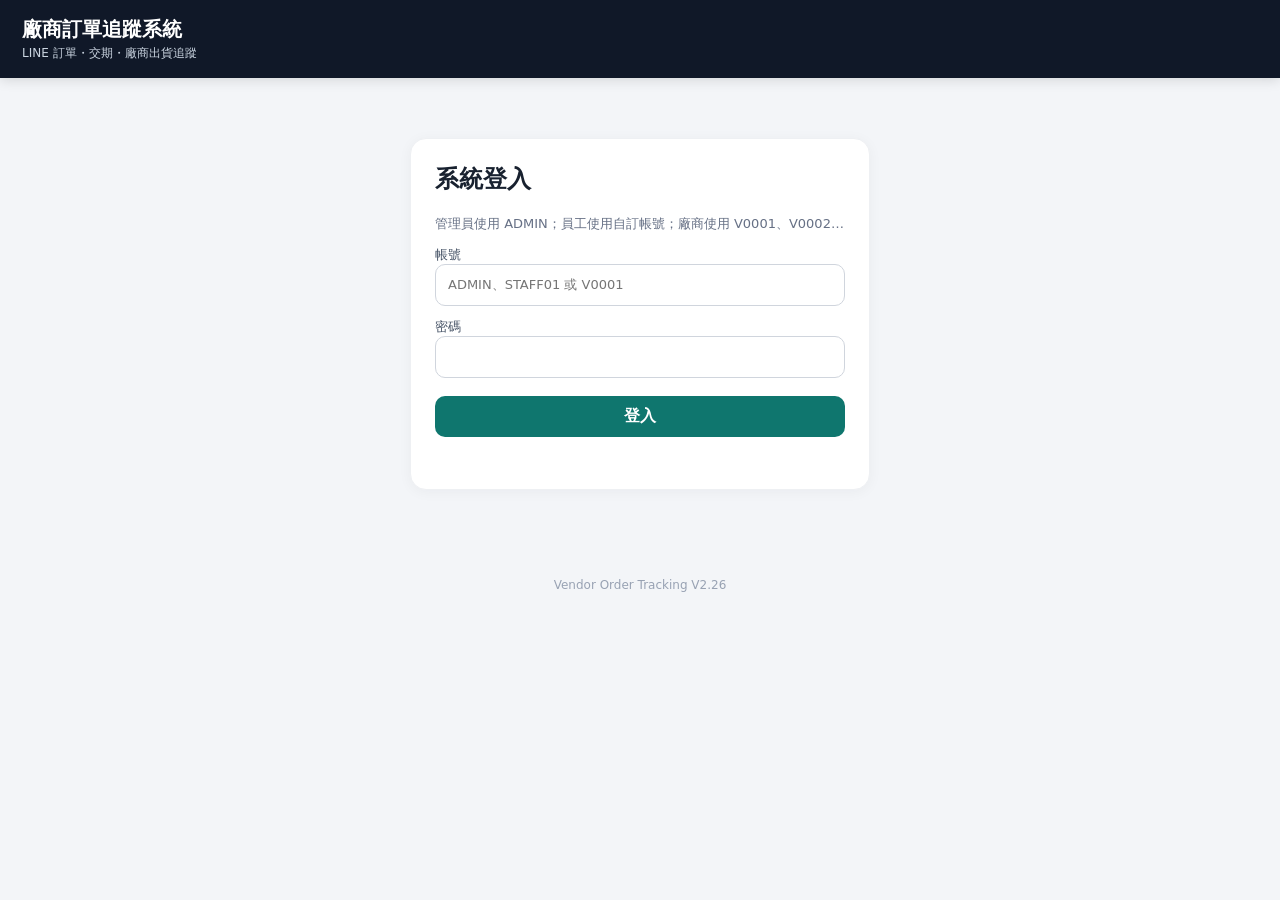
<file: app-v227.html>
<!doctype html>
<html lang="zh-Hant">
<head>
  <meta charset="utf-8">
  <meta name="viewport" content="width=device-width,initial-scale=1,viewport-fit=cover">
  <meta name="color-scheme" content="light">
  <title>廠商訂單追蹤系統 V2.27</title>
  <link rel="stylesheet" href="./styles.css?build=227">
  <link rel="stylesheet" href="./vendor-spacing.css?build=227">
</head>
<body>
<header class="topbar">
  <div>
    <div class="brand">廠商訂單追蹤系統</div>
    <div class="subtitle">LINE 訂單・交期・廠商出貨追蹤</div>
  </div>
  <div class="top-actions">
    <span id="identity" class="identity"></span>
    <button id="logoutBtn" class="btn ghost hidden">登出</button>
  </div>
</header>

<main class="container">
  <section id="loginView" class="login-card card">
    <h1>系統登入</h1>
    <p class="muted">管理員使用 ADMIN；員工使用自訂帳號；廠商使用 V0001、V0002…</p>
    <label>帳號<input id="loginName" autocomplete="username" placeholder="ADMIN、STAFF01 或 V0001"></label>
    <label>密碼<input id="loginPassword" type="password" autocomplete="current-password"></label>
    <button id="loginBtn" class="btn primary wide">登入</button>
    <div id="loginMsg" class="message"></div>

    <details class="setup-box hidden">
      <summary>首次建立管理員</summary>
      <p class="muted">只使用一次。建立成功後初始化功能會自動關閉。</p>
      <label>首次設定碼<input id="setupCode" autocomplete="off"></label>
      <label>管理員密碼<input id="setupPassword" type="password" autocomplete="new-password" placeholder="至少 8 碼"></label>
      <button id="setupBtn" class="btn secondary wide">建立 ADMIN</button>
      <div id="setupMsg" class="message"></div>
    </details>
  </section>

  <section id="adminView" class="hidden">
    <nav class="tabs">
      <button class="tab active" data-tab="tracking">訂單追蹤</button>
      <button class="tab" data-tab="report">廠商報表</button>
      <button class="tab" data-tab="vendors">廠商設定</button>
      <button class="tab" data-tab="history">匯入歷史</button>
      <button class="tab" data-tab="review">LINE 異常</button>
    </nav>

    <div id="tab-tracking" class="tab-panel">
      <div class="metrics">
        <div class="metric card"><span>未完成</span><strong id="metricOpen">0</strong></div>
        <div class="metric card warn"><span>3 天內到期</span><strong id="metricSoon">0</strong></div>
        <div class="metric card danger"><span>已逾期</span><strong id="metricLate">0</strong></div>
        <div class="metric card good"><span>已出貨／完成</span><strong id="metricDone">0</strong></div>
      </div>
      <div class="card section-card">
        <div class="section-head"><div><h2>訂單追蹤</h2><p class="muted">已逾期與 3 天內到期固定置頂；其他訂單依訂單編號排序，可切換小到大或大到小。</p></div><button id="reloadBtn" class="btn ghost">重新整理</button></div>
        <div class="filters">
          <input id="searchInput" placeholder="搜尋訂單、商品、廠商、訂貨人、收貨人">
          <select id="vendorFilter"><option value="">全部廠商</option></select>
          <select id="alertFilter">
            <option value="">全部警示</option>
            <option value="overdue">已逾期</option>
            <option value="due_soon">3 天內到期</option>
            <option value="normal">正常</option>
            <option value="completed">完成</option>
          </select>
        </div>
        <div class="table-wrap"><table><thead><tr><th>警示</th><th>訂單／訂貨人</th><th>商品編號／商品名稱／最晚交期</th><th>廠商編號／廠商名稱</th><th>收貨人</th><th>原交期</th><th>廠商回覆</th><th>狀態</th><th></th></tr></thead><tbody id="orderRows"></tbody></table></div>
      </div>
    </div>

    <div id="tab-report" class="tab-panel hidden">
      <div class="card section-card">
        <div class="section-head"><div><h2>廠商即時概況</h2><p class="muted">可點廠商、未出貨、逾期、3天內到期、已出貨或出貨箱數查看逐商品明細與超過天數。</p></div></div>
        <div class="table-wrap"><table><thead><tr><th>廠商</th><th>全部</th><th>未出貨</th><th>逾期</th><th>3天內到期</th><th>已出貨</th><th>準時率</th><th>平均延遲</th></tr></thead><tbody id="vendorReportRows"></tbody></table></div>
      </div>
      <div class="card section-card">
        <h2>每月出貨統計</h2>
        <div class="table-wrap"><table><thead><tr><th>月份</th><th>廠商</th><th>訂單</th><th>已出貨</th><th>待出貨</th><th>準時</th><th>延遲</th><th>準時率</th></tr></thead><tbody id="monthlyReportRows"></tbody></table></div>
      </div>
    </div>

    <div id="tab-vendors" class="tab-panel hidden">
      <div class="card section-card">
        <div class="section-head"><div><h2>廠商設定與帳號</h2><p class="muted">新出貨方會由 LINE 自動建立廠商；這裡設定預設交期並發放帳號。</p></div></div>
        <div id="credentialBox"></div>
        <div id="vendorCards" class="vendor-grid"></div>
      </div>
    </div>

    <div id="tab-history" class="tab-panel hidden">
      <div class="card section-card">
        <div class="section-head"><div><h2>LINE 匯入歷史</h2><p class="muted">每次 LINE 收到的訂單訊息都保留紀錄；訊息收回時，未出貨訂單會自動移至回收桶。</p></div><button id="reloadHistoryBtn" class="btn ghost">重新整理</button></div>
        <div class="filters">
          <input id="historySearch" placeholder="搜尋訂單、廠商、原始 LINE 內容">
          <select id="historyStatus">
            <option value="">全部狀態</option>
            <option value="parsed">成功匯入</option>
            <option value="needs_review">需人工確認</option>
            <option value="ignored">已忽略</option>
            <option value="error">錯誤</option>
          </select>
        </div>
        <div id="historySummary" class="muted" style="margin:10px 0"></div>
        <div class="table-wrap"><table><thead><tr><th>匯入時間</th><th>結果</th><th>訂單</th><th>廠商</th><th>原始 LINE 訊息</th></tr></thead><tbody id="historyRows"><tr><td colspan="5" class="muted">點選「匯入歷史」後載入。</td></tr></tbody></table></div>
      </div>
    </div>

    <div id="tab-review" class="tab-panel hidden">
      <div class="card section-card">
        <div class="section-head"><div><h2>LINE 解析異常</h2><p class="muted">未辨識商品或其他真正需要人工確認的原始訊息。</p></div><button id="reloadReviewBtn" class="btn ghost">重新整理</button></div>
        <div id="reviewList"></div>
      </div>
    </div>
  </section>

  <section id="vendorView" class="hidden">
    <div class="card section-card">
      <div class="section-head"><div><h2 id="vendorTitle">我的訂單</h2><p class="muted">可跨不同訂單勾選本次要一起出貨的商品；全部勾選完成後，只需輸入一次預計出貨日、實際出貨日與本批總箱數。物流資訊與備註可選填。</p></div><button id="vendorReloadBtn" class="btn ghost">重新整理</button></div>
      <div id="passwordNotice" class="notice warning hidden">這是初始密碼登入，請先設定自己的新密碼。 <button id="showPasswordBtn" class="btn small secondary">修改密碼</button></div>
      <div id="passwordPanel" class="card inner-card hidden">
        <label>新密碼<input id="newPassword" type="password" placeholder="至少 8 碼"></label>
        <label>再次輸入<input id="newPassword2" type="password"></label>
        <button id="changePasswordBtn" class="btn primary">儲存新密碼</button>
        <div id="passwordMsg" class="message"></div>
      </div>
      <div id="vendorOrders"></div>
    </div>
  </section>
</main>

<footer>Vendor Order Tracking V2.27</footer>
<script src="./config.js?build=227"></script>
<script src="./app.js?build=227"></script>
<script src="./ui-patch.js?build=227"></script>
<script src="./accounts.js?build=227"></script>
<script src="./bulk-vendors.js?build=227"></script>
<script src="./bulk-delete.js?build=227"></script>
<script src="./recycle-bin.js?build=227"></script>
<script src="./shipping-reports.js?build=227"></script>
<script src="./column-clarity.js?build=227"></script>
<script src="./item-shipping-v2.js?build=227"></script>
<script src="./cross-order-shipping.js?build=227"></script>
<script src="./order-sort.js?build=227"></script>
<script src="./vendor-column-fix.js?build=227"></script>
<script src="./responsive.js?build=227"></script>
<script src="./reload-full.js?build=227"></script>
<script src="./vendor-display-options.js?build=227"></script>
<script src="./vendor-ui-compat.js?build=227"></script>
<script src="./vendor-sort-admin-status.js?build=227"></script>
<script src="./employee-order-tools.js?build=227"></script>
<script src="./order-edit-click-fix.js?build=227"></script>
<script src="./employee-full-access.js?build=227"></script>
<script src="./login-fix-v227.js?build=227"></script>
<script src="./version-authority-227.js?build=227"></script>
<script src="./stable-order-editor-v227.js?build=227"></script>
</body>
</html>
</file>
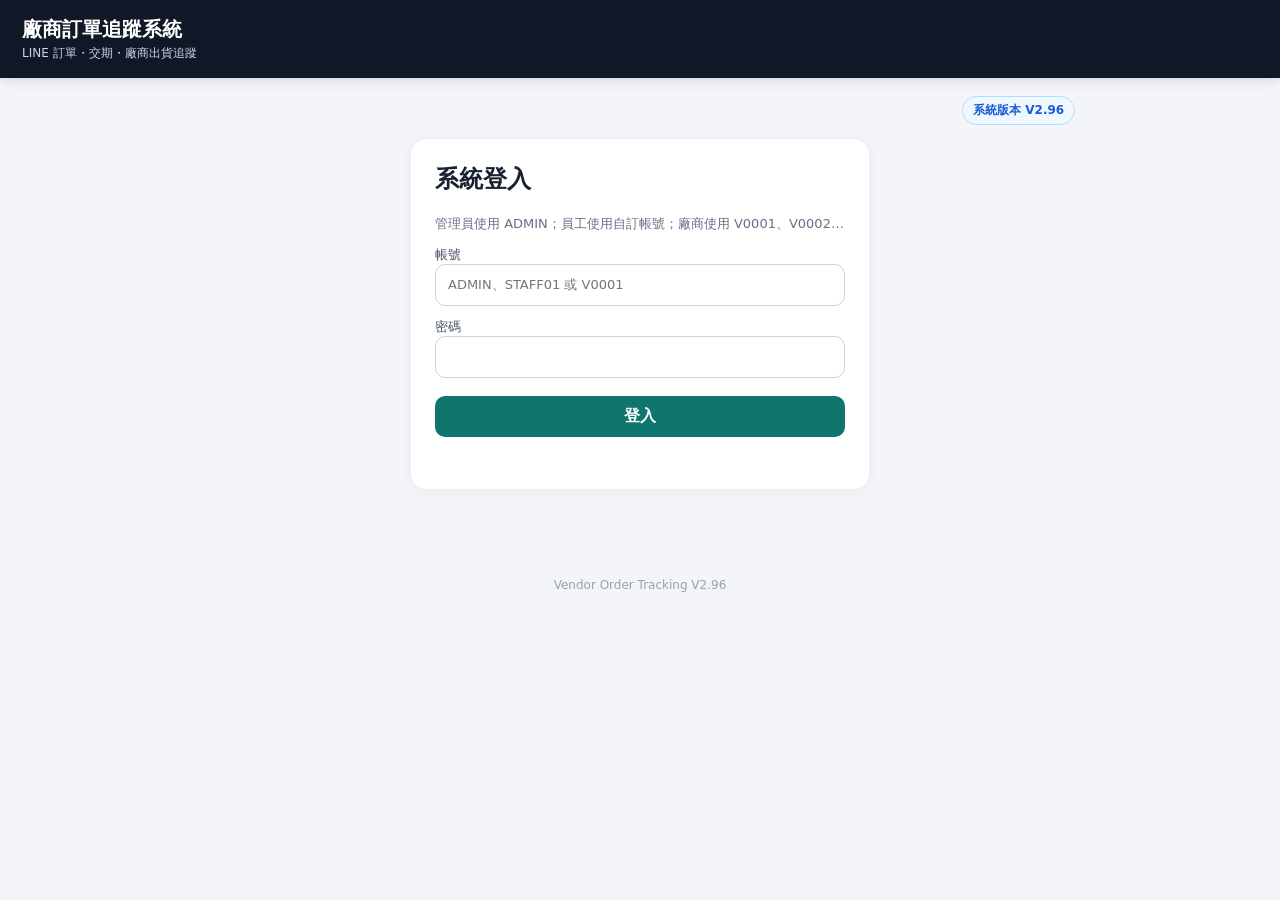
<file: app-v228.html>
<!doctype html>
<html lang="zh-Hant">
<head>
  <meta charset="utf-8">
  <meta name="viewport" content="width=device-width,initial-scale=1,viewport-fit=cover">
  <meta name="color-scheme" content="light">
  <title>廠商訂單追蹤系統 V2.28</title>
  <link rel="stylesheet" href="./styles.css?build=228">
  <link rel="stylesheet" href="./vendor-spacing.css?build=228">
</head>
<body>
<header class="topbar">
  <div>
    <div class="brand">廠商訂單追蹤系統</div>
    <div class="subtitle">LINE 訂單・交期・廠商出貨追蹤</div>
  </div>
  <div class="top-actions">
    <span id="identity" class="identity"></span>
    <button id="logoutBtn" class="btn ghost hidden">登出</button>
  </div>
</header>

<main class="container">
  <section id="loginView" class="login-card card">
    <h1>系統登入</h1>
    <p class="muted">管理員使用 ADMIN；員工使用自訂帳號；廠商使用 V0001、V0002…</p>
    <label>帳號<input id="loginName" autocomplete="username" placeholder="ADMIN、STAFF01 或 V0001"></label>
    <label>密碼<input id="loginPassword" type="password" autocomplete="current-password"></label>
    <button id="loginBtn" class="btn primary wide">登入</button>
    <div id="loginMsg" class="message"></div>

    <details class="setup-box hidden">
      <summary>首次建立管理員</summary>
      <p class="muted">只使用一次。建立成功後初始化功能會自動關閉。</p>
      <label>首次設定碼<input id="setupCode" autocomplete="off"></label>
      <label>管理員密碼<input id="setupPassword" type="password" autocomplete="new-password" placeholder="至少 8 碼"></label>
      <button id="setupBtn" class="btn secondary wide">建立 ADMIN</button>
      <div id="setupMsg" class="message"></div>
    </details>
  </section>

  <section id="adminView" class="hidden">
    <nav class="tabs">
      <button class="tab active" data-tab="tracking">訂單追蹤</button>
      <button class="tab" data-tab="report">廠商報表</button>
      <button class="tab" data-tab="vendors">廠商設定</button>
      <button class="tab" data-tab="history">匯入歷史</button>
      <button class="tab" data-tab="review">LINE 異常</button>
    </nav>

    <div id="tab-tracking" class="tab-panel">
      <div class="metrics">
        <div class="metric card"><span>未完成</span><strong id="metricOpen">0</strong></div>
        <div class="metric card warn"><span>3 天內到期</span><strong id="metricSoon">0</strong></div>
        <div class="metric card danger"><span>已逾期</span><strong id="metricLate">0</strong></div>
        <div class="metric card good"><span>已出貨／完成</span><strong id="metricDone">0</strong></div>
      </div>
      <div class="card section-card">
        <div class="section-head">
          <div>
            <h2>訂單追蹤</h2>
            <p class="muted">已逾期與 3 天內到期固定置頂；其他訂單可依訂單編號排序。</p>
          </div>
          <button id="reloadBtn" class="btn ghost">重新整理</button>
        </div>
        <div class="filters">
          <input id="searchInput" placeholder="搜尋訂單、商品、廠商、訂貨人、收貨人">
          <select id="vendorFilter"><option value="">全部廠商</option></select>
          <select id="alertFilter">
            <option value="">全部警示</option>
            <option value="overdue">已逾期</option>
            <option value="due_soon">3 天內到期</option>
            <option value="normal">正常</option>
            <option value="completed">完成</option>
          </select>
        </div>
        <div class="table-wrap">
          <table>
            <thead>
              <tr>
                <th>警示</th>
                <th>訂單／訂貨人</th>
                <th>商品編號／商品名稱／最晚交期</th>
                <th>廠商編號／廠商名稱</th>
                <th>收貨人</th>
                <th>原交期</th>
                <th>廠商回覆</th>
                <th>狀態</th>
                <th></th>
              </tr>
            </thead>
            <tbody id="orderRows"></tbody>
          </table>
        </div>
      </div>
    </div>

    <div id="tab-report" class="tab-panel hidden">
      <div class="card section-card">
        <div class="section-head"><div><h2>廠商即時概況</h2><p class="muted">可點廠商或統計數字查看逐商品明細。</p></div></div>
        <div class="table-wrap"><table><thead><tr><th>廠商</th><th>全部</th><th>未出貨</th><th>逾期</th><th>3天內到期</th><th>已出貨</th><th>準時率</th><th>平均延遲</th></tr></thead><tbody id="vendorReportRows"></tbody></table></div>
      </div>
      <div class="card section-card">
        <h2>每月出貨統計</h2>
        <div class="table-wrap"><table><thead><tr><th>月份</th><th>廠商</th><th>訂單</th><th>已出貨</th><th>待出貨</th><th>準時</th><th>延遲</th><th>準時率</th></tr></thead><tbody id="monthlyReportRows"></tbody></table></div>
      </div>
    </div>

    <div id="tab-vendors" class="tab-panel hidden">
      <div class="card section-card">
        <div class="section-head"><div><h2>廠商設定與帳號</h2><p class="muted">新出貨方由 LINE 自動建立廠商；這裡可設定預設交期並建立或重設帳號。</p></div></div>
        <div id="credentialBox"></div>
        <div id="vendorCards" class="vendor-grid"></div>
      </div>
    </div>

    <div id="tab-history" class="tab-panel hidden">
      <div class="card section-card">
        <div class="section-head"><div><h2>LINE 匯入歷史</h2><p class="muted">保留每次 LINE 訂單訊息與處理結果。</p></div><button id="reloadHistoryBtn" class="btn ghost">重新整理</button></div>
        <div class="filters">
          <input id="historySearch" placeholder="搜尋訂單、廠商、原始 LINE 內容">
          <select id="historyStatus">
            <option value="">全部狀態</option>
            <option value="parsed">成功匯入</option>
            <option value="needs_review">需人工確認</option>
            <option value="ignored">已忽略</option>
            <option value="error">錯誤</option>
          </select>
        </div>
        <div id="historySummary" class="muted" style="margin:10px 0"></div>
        <div class="table-wrap"><table><thead><tr><th>匯入時間</th><th>結果</th><th>訂單</th><th>廠商</th><th>原始 LINE 訊息</th></tr></thead><tbody id="historyRows"><tr><td colspan="5" class="muted">點選「匯入歷史」後載入。</td></tr></tbody></table></div>
      </div>
    </div>

    <div id="tab-review" class="tab-panel hidden">
      <div class="card section-card">
        <div class="section-head"><div><h2>LINE 解析異常</h2><p class="muted">未辨識商品或其他需要人工確認的原始訊息。</p></div><button id="reloadReviewBtn" class="btn ghost">重新整理</button></div>
        <div id="reviewList"></div>
      </div>
    </div>
  </section>

  <section id="vendorView" class="hidden">
    <div class="card section-card">
      <div class="section-head"><div><h2 id="vendorTitle">我的訂單</h2><p class="muted">可跨訂單勾選本次要一起出貨的商品。</p></div><button id="vendorReloadBtn" class="btn ghost">重新整理</button></div>
      <div id="passwordNotice" class="notice warning hidden">這是初始密碼登入，請先設定自己的新密碼。 <button id="showPasswordBtn" class="btn small secondary">修改密碼</button></div>
      <div id="passwordPanel" class="card inner-card hidden">
        <label>新密碼<input id="newPassword" type="password" placeholder="至少 8 碼"></label>
        <label>再次輸入<input id="newPassword2" type="password"></label>
        <button id="changePasswordBtn" class="btn primary">儲存新密碼</button>
        <div id="passwordMsg" class="message"></div>
      </div>
      <div id="vendorOrders"></div>
    </div>
  </section>
</main>

<footer>Vendor Order Tracking V2.28</footer>

<script src="./config.js?build=228"></script>
<script src="./app.js?build=228"></script>
<script src="./shipping-reports.js?build=228"></script>
<script src="./item-shipping-v2.js?build=228"></script>
<script src="./cross-order-shipping.js?build=228"></script>
<script src="./vendor-click-reliability-v228.js?build=228-click1"></script>
<script src="./responsive.js?build=228"></script>
<script src="./admin-tools-v228.js?build=228"></script>
</body>
</html>
</file>
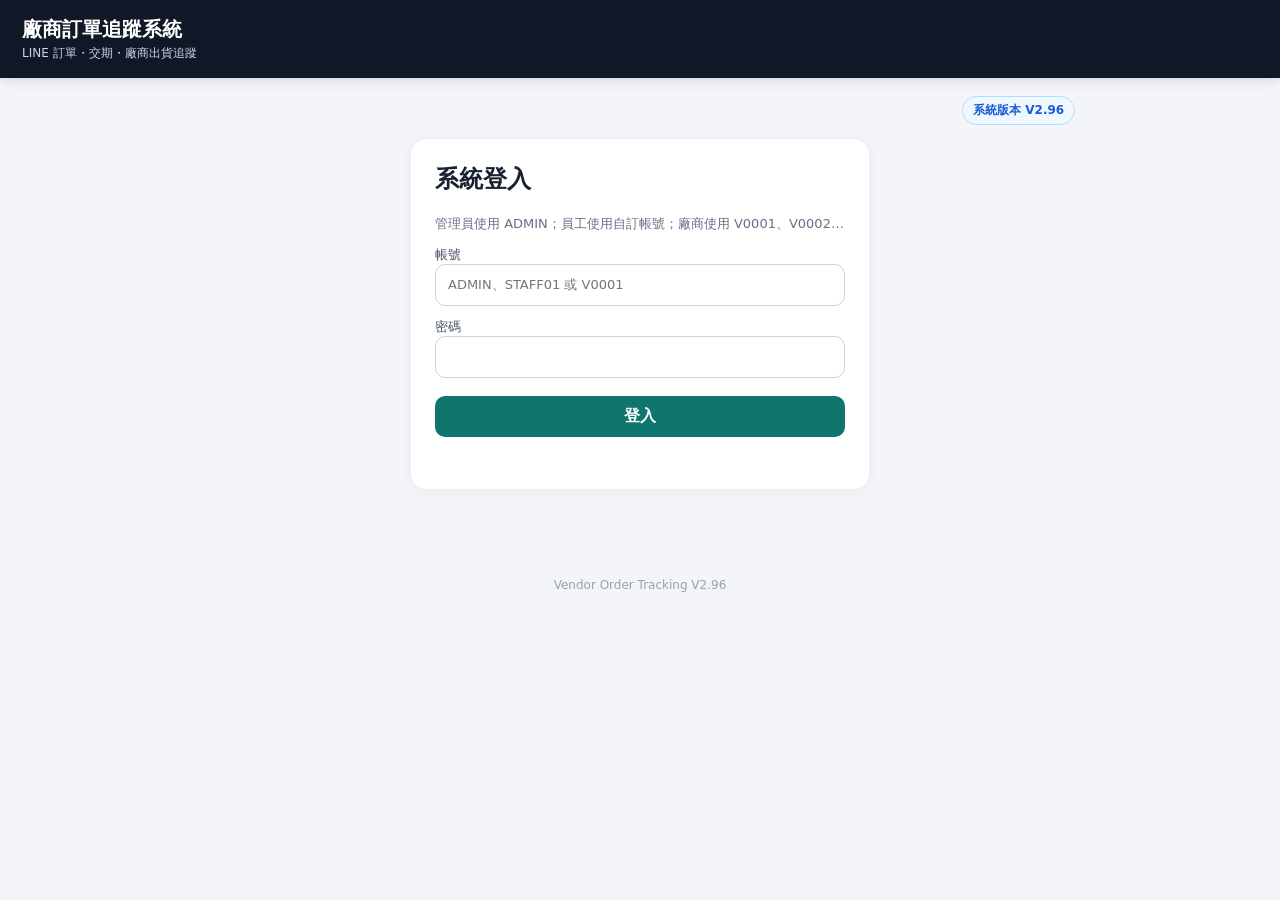
<file: app-v229.html>
<!doctype html>
<html lang="zh-Hant">
<head>
  <meta charset="utf-8">
  <meta name="viewport" content="width=device-width,initial-scale=1,viewport-fit=cover">
  <meta name="color-scheme" content="light">
  <title>廠商訂單追蹤系統 V2.29</title>
  <link rel="stylesheet" href="./styles.css?build=229">
  <link rel="stylesheet" href="./vendor-spacing.css?build=229">
</head>
<body>
<header class="topbar">
  <div>
    <div class="brand">廠商訂單追蹤系統</div>
    <div class="subtitle">LINE 訂單・交期・廠商出貨追蹤</div>
  </div>
  <div class="top-actions">
    <span id="identity" class="identity"></span>
    <button id="logoutBtn" class="btn ghost hidden">登出</button>
  </div>
</header>

<main class="container">
  <section id="loginView" class="login-card card">
    <h1>系統登入</h1>
    <p class="muted">管理員使用 ADMIN；員工使用自訂帳號；廠商使用 V0001、V0002…</p>
    <label>帳號<input id="loginName" autocomplete="username" placeholder="ADMIN、STAFF01 或 V0001"></label>
    <label>密碼<input id="loginPassword" type="password" autocomplete="current-password"></label>
    <button id="loginBtn" class="btn primary wide">登入</button>
    <div id="loginMsg" class="message"></div>

    <details class="setup-box hidden">
      <summary>首次建立管理員</summary>
      <p class="muted">只使用一次。建立成功後初始化功能會自動關閉。</p>
      <label>首次設定碼<input id="setupCode" autocomplete="off"></label>
      <label>管理員密碼<input id="setupPassword" type="password" autocomplete="new-password" placeholder="至少 8 碼"></label>
      <button id="setupBtn" class="btn secondary wide">建立 ADMIN</button>
      <div id="setupMsg" class="message"></div>
    </details>
  </section>

  <section id="adminView" class="hidden">
    <nav class="tabs">
      <button class="tab active" data-tab="tracking">訂單追蹤</button>
      <button class="tab" data-tab="report">廠商報表</button>
      <button class="tab" data-tab="vendors">廠商設定</button>
      <button class="tab" data-tab="history">匯入歷史</button>
      <button class="tab" data-tab="review">LINE 異常</button>
    </nav>

    <div id="tab-tracking" class="tab-panel">
      <div class="metrics">
        <div class="metric card"><span>未完成</span><strong id="metricOpen">0</strong></div>
        <div class="metric card warn"><span>3 天內到期</span><strong id="metricSoon">0</strong></div>
        <div class="metric card danger"><span>已逾期</span><strong id="metricLate">0</strong></div>
        <div class="metric card good"><span>已出貨／完成</span><strong id="metricDone">0</strong></div>
      </div>
      <div class="card section-card">
        <div class="section-head">
          <div>
            <h2>訂單追蹤</h2>
            <p class="muted">已逾期與 3 天內到期固定置頂；其他訂單可依訂單編號排序。</p>
          </div>
          <button id="reloadBtn" class="btn ghost">重新整理</button>
        </div>
        <div class="filters">
          <input id="searchInput" placeholder="搜尋訂單、商品、廠商、訂貨人、收貨人">
          <select id="vendorFilter"><option value="">全部廠商</option></select>
          <select id="alertFilter">
            <option value="">全部警示</option>
            <option value="overdue">已逾期</option>
            <option value="due_soon">3 天內到期</option>
            <option value="normal">正常</option>
            <option value="completed">完成</option>
          </select>
        </div>
        <div class="table-wrap">
          <table>
            <thead>
              <tr>
                <th>警示</th>
                <th>訂單／訂貨人</th>
                <th>商品編號／商品名稱／最晚交期</th>
                <th>廠商編號／廠商名稱</th>
                <th>收貨人</th>
                <th>原交期</th>
                <th>廠商回覆</th>
                <th>狀態</th>
                <th></th>
              </tr>
            </thead>
            <tbody id="orderRows"></tbody>
          </table>
        </div>
      </div>
    </div>

    <div id="tab-report" class="tab-panel hidden">
      <div class="card section-card">
        <div class="section-head"><div><h2>廠商即時概況</h2><p class="muted">可點廠商或統計數字查看逐商品明細。</p></div></div>
        <div class="table-wrap"><table><thead><tr><th>廠商</th><th>全部</th><th>未出貨</th><th>逾期</th><th>3天內到期</th><th>已出貨</th><th>準時率</th><th>平均延遲</th></tr></thead><tbody id="vendorReportRows"></tbody></table></div>
      </div>
      <div class="card section-card">
        <h2>每月出貨統計</h2>
        <div class="table-wrap"><table><thead><tr><th>月份</th><th>廠商</th><th>訂單</th><th>已出貨</th><th>待出貨</th><th>準時</th><th>延遲</th><th>準時率</th></tr></thead><tbody id="monthlyReportRows"></tbody></table></div>
      </div>
    </div>

    <div id="tab-vendors" class="tab-panel hidden">
      <div class="card section-card">
        <div class="section-head"><div><h2>廠商設定與帳號</h2><p class="muted">新出貨方由 LINE 自動建立廠商；這裡可設定預設交期並建立或重設帳號。</p></div></div>
        <div id="credentialBox"></div>
        <div id="vendorCards" class="vendor-grid"></div>
      </div>
    </div>

    <div id="tab-history" class="tab-panel hidden">
      <div class="card section-card">
        <div class="section-head"><div><h2>LINE 匯入歷史</h2><p class="muted">保留每次 LINE 訂單訊息與處理結果。</p></div><button id="reloadHistoryBtn" class="btn ghost">重新整理</button></div>
        <div class="filters">
          <input id="historySearch" placeholder="搜尋訂單、廠商、原始 LINE 內容">
          <select id="historyStatus">
            <option value="">全部狀態</option>
            <option value="parsed">成功匯入</option>
            <option value="needs_review">需人工確認</option>
            <option value="ignored">已忽略</option>
            <option value="error">錯誤</option>
          </select>
        </div>
        <div id="historySummary" class="muted" style="margin:10px 0"></div>
        <div class="table-wrap"><table><thead><tr><th>匯入時間</th><th>結果</th><th>訂單</th><th>廠商</th><th>原始 LINE 訊息</th></tr></thead><tbody id="historyRows"><tr><td colspan="5" class="muted">點選「匯入歷史」後載入。</td></tr></tbody></table></div>
      </div>
    </div>

    <div id="tab-review" class="tab-panel hidden">
      <div class="card section-card">
        <div class="section-head"><div><h2>LINE 解析異常</h2><p class="muted">未辨識商品或其他需要人工確認的原始訊息。</p></div><button id="reloadReviewBtn" class="btn ghost">重新整理</button></div>
        <div id="reviewList"></div>
      </div>
    </div>
  </section>

  <section id="vendorView" class="hidden">
    <div class="card section-card">
      <div class="section-head"><div><h2 id="vendorTitle">我的訂單</h2><p class="muted">可跨訂單勾選本次要一起出貨的商品。</p></div><button id="vendorReloadBtn" class="btn ghost">重新整理</button></div>
      <div id="passwordNotice" class="notice warning hidden">這是初始密碼登入，請先設定自己的新密碼。 <button id="showPasswordBtn" class="btn small secondary">修改密碼</button></div>
      <div id="passwordPanel" class="card inner-card hidden">
        <label>新密碼<input id="newPassword" type="password" placeholder="至少 8 碼"></label>
        <label>再次輸入<input id="newPassword2" type="password"></label>
        <button id="changePasswordBtn" class="btn primary">儲存新密碼</button>
        <div id="passwordMsg" class="message"></div>
      </div>
      <div id="vendorOrders"></div>
    </div>
  </section>
</main>

<footer>Vendor Order Tracking V2.29</footer>

<script src="./config.js?build=229"></script>
<script src="./app.js?build=229"></script>
<script src="./shipping-reports.js?build=229"></script>
<script src="./item-shipping-v2.js?build=229"></script>
<script src="./cross-order-shipping.js?build=229"></script>
<script src="./vendor-click-reliability-v228.js?build=229-click1"></script>
<script src="./responsive.js?build=229"></script>
<script src="./admin-tools-v228.js?build=229"></script>
<script src="./partial-shipping-v229.js?build=229"></script>
<script src="./partial-tracking-admin-v229.js?build=229-track1"></script>
<script src="./admin-shipping-progress-v229.js?build=229-track2"></script>
<script src="./vendor-hide-buyer-v229.js?build=229-hidebuyer1"></script>
</body>
</html>
</file>
<file: styles.css>
:root{--bg:#f3f5f8;--panel:#fff;--text:#18212f;--muted:#667085;--line:#e4e7ec;--brand:#0f766e;--brand2:#115e59;--danger:#b42318;--warning:#b54708;--good:#067647;--navy:#101828}*{box-sizing:border-box}html{font-family:Inter,system-ui,-apple-system,"Segoe UI","Noto Sans TC",sans-serif;background:var(--bg);color:var(--text);-webkit-text-size-adjust:100%}body{margin:0;min-height:100vh}.topbar{position:sticky;top:0;z-index:10;display:flex;justify-content:space-between;align-items:center;gap:16px;padding:16px 22px;background:var(--navy);color:#fff;box-shadow:0 2px 12px #0002}.brand{font-size:20px;font-weight:800}.subtitle{font-size:12px;color:#cbd5e1;margin-top:2px}.top-actions{display:flex;align-items:center;gap:10px}.identity{font-size:13px;color:#e2e8f0}.container{max-width:1380px;margin:24px auto;padding:0 18px}.card{background:var(--panel);border:1px solid #eef0f3;border-radius:16px;box-shadow:0 2px 14px #1018280b}.login-card{max-width:460px;margin:60px auto;padding:24px}.login-card h1{margin-top:0}.login-card label,.inner-card label,.vendor-card label{display:block;font-size:13px;color:#475467;margin:12px 0}input,select,textarea,button{font:inherit}input,select,textarea{width:100%;border:1px solid #d0d5dd;border-radius:10px;padding:10px 12px;background:#fff;color:#101828;outline:none;min-height:42px}input:focus,select:focus,textarea:focus{border-color:#5eead4;box-shadow:0 0 0 3px #ccfbf1}textarea{min-height:74px;resize:vertical}.btn{border:0;border-radius:10px;padding:10px 14px;font-weight:700;cursor:pointer;min-height:40px}.btn.primary{background:var(--brand);color:#fff}.btn.primary:hover{background:var(--brand2)}.btn.secondary{background:#344054;color:#fff}.btn.ghost{background:#fff;color:#344054;border:1px solid #d0d5dd}.btn.small{padding:7px 10px;font-size:12px;min-height:34px}.btn.wide{width:100%;margin-top:6px}.btn:disabled{opacity:.55;cursor:not-allowed}.btn.danger-outline,.danger-outline{background:#fff;color:var(--danger);border:1px solid #fda29b}.btn.danger-outline:hover{background:#fef3f2}.delete-btn{margin-left:6px;background:#fff;color:var(--danger);border:1px solid #fecdca}.delete-btn:hover{background:#fef3f2}.hidden{display:none!important}.shipped-hidden{display:none!important}.muted{color:var(--muted);font-size:13px}.message{font-size:13px;margin-top:10px;min-height:18px}.message.error{color:var(--danger)}.message.success{color:var(--good)}.setup-box{margin-top:20px;padding-top:14px;border-top:1px solid var(--line)}.setup-box summary{cursor:pointer;font-weight:700}.tabs{display:flex;gap:8px;flex-wrap:wrap;margin-bottom:14px}.tab{border:1px solid #d0d5dd;background:#fff;color:#344054;padding:9px 14px;border-radius:999px;font-weight:700;cursor:pointer;min-height:40px}.tab.active{background:#0f766e;color:#fff;border-color:#0f766e}.metrics{display:grid;grid-template-columns:repeat(4,minmax(0,1fr));gap:12px;margin-bottom:14px}.metric{padding:18px}.metric span{color:#667085;font-size:13px}.metric strong{display:block;font-size:30px;margin-top:4px}.metric.warn{border-left:5px solid #f79009}.metric.danger{border-left:5px solid #d92d20}.metric.good{border-left:5px solid #12b76a}.section-card{padding:18px;margin-bottom:16px}.section-head{display:flex;justify-content:space-between;align-items:flex-start;gap:12px}.section-head h2,.section-card h2{margin:0 0 4px;font-size:20px}.filters{display:grid;grid-template-columns:minmax(280px,2fr) minmax(160px,1fr) minmax(150px,1fr) minmax(190px,auto);gap:10px;margin:16px 0}.filter-toggle{display:flex;align-items:center;gap:8px;padding:0 12px;border:1px solid #d0d5dd;border-radius:10px;background:#fff;color:#344054;font-size:13px;font-weight:700;min-height:42px;white-space:nowrap}.filter-toggle input{width:auto;min-height:auto;margin:0;accent-color:var(--brand)}.table-wrap{overflow:auto;border:1px solid var(--line);border-radius:12px;-webkit-overflow-scrolling:touch}table{width:100%;border-collapse:collapse;font-size:13px;min-width:980px}th,td{padding:10px;border-bottom:1px solid var(--line);text-align:left;vertical-align:top}th{position:sticky;top:0;background:#f9fafb;color:#475467;white-space:nowrap;z-index:1}tbody tr:hover{background:#fcfcfd}.badge{display:inline-flex;align-items:center;border-radius:999px;padding:4px 8px;font-size:11px;font-weight:800;white-space:nowrap}.badge.overdue{background:#fee4e2;color:#b42318}.badge.due_soon{background:#fef0c7;color:#b54708}.badge.normal{background:#dcfae6;color:#067647}.badge.completed{background:#eaecf0;color:#344054}.badge.unknown{background:#f2f4f7;color:#475467}.product-line{display:block;margin-bottom:4px}.vendor-grid{display:grid;grid-template-columns:repeat(3,minmax(0,1fr));gap:12px;margin-top:14px}.vendor-card{border:1px solid var(--line);border-radius:14px;padding:14px}.vendor-card h3{margin:0 0 4px}.vendor-card .row{display:flex;gap:8px;align-items:end}.vendor-card .row>label{flex:1}.credential{background:#ecfdf3;border:1px solid #abefc6;border-radius:12px;padding:14px;margin:14px 0}.credential code{font-size:16px;font-weight:800;word-break:break-all}.review-item{border:1px solid var(--line);border-radius:12px;padding:14px;margin:10px 0}.review-item pre{white-space:pre-wrap;word-break:break-word;background:#f8fafc;padding:10px;border-radius:8px;max-height:260px;overflow:auto}.order-card{border:1px solid var(--line);border-radius:14px;padding:16px;margin:12px 0}.order-head{display:flex;justify-content:space-between;gap:12px;align-items:flex-start}.order-products{background:#f8fafc;border-radius:10px;padding:10px;margin:10px 0}.form-grid{display:grid;grid-template-columns:repeat(3,minmax(0,1fr));gap:10px}.form-grid.two{grid-template-columns:repeat(2,minmax(0,1fr))}.notice{padding:12px 14px;border-radius:10px;margin:12px 0}.notice.warning{background:#fffaeb;border:1px solid #fedf89;color:#93370d}.inner-card{padding:14px;margin:12px 0;background:#fcfcfd}.kpi-bad{color:var(--danger);font-weight:800}.kpi-warn{color:var(--warning);font-weight:800}.kpi-good{color:var(--good);font-weight:800}footer{text-align:center;color:#98a2b3;font-size:12px;padding:28px 10px}
.recycle-head-actions,.recycle-actions,.recycle-toolbar{display:flex;gap:8px;align-items:center;flex-wrap:wrap}.recycle-toolbar{margin:16px 0;padding:10px 12px;border:1px solid var(--line);border-radius:12px;background:#f9fafb}.recycle-check{display:inline-flex;align-items:center;gap:6px;font-weight:700;color:#344054}.recycle-check input{width:20px;min-height:auto;height:20px;margin:0}.recycle-grid{display:grid;grid-template-columns:repeat(2,minmax(0,1fr));gap:12px}.recycle-card{border:1px solid var(--line);border-radius:14px;padding:14px;background:#fff}.recycle-card-top{display:flex;align-items:center;justify-content:space-between;gap:10px}.recycle-order-no{font-size:18px;font-weight:800;margin:10px 0}.recycle-info{display:grid;grid-template-columns:1fr 1fr;gap:8px}.recycle-info>div{padding:8px;background:#f8fafc;border-radius:8px}.recycle-info span{display:block;font-size:11px;color:var(--muted);margin-bottom:2px}.recycle-address{margin:10px 0;font-size:13px;word-break:break-word}.recycle-reason{margin:8px 0}.recycle-card details{margin:10px 0}.recycle-card pre{white-space:pre-wrap;word-break:break-word;background:#f8fafc;padding:10px;border-radius:8px;max-height:220px;overflow:auto}.empty-state{text-align:center;color:var(--muted);padding:28px 12px;border:1px dashed #d0d5dd;border-radius:12px;background:#fff}
@media(max-width:1100px){.container{padding:0 14px}.filters{grid-template-columns:1fr 1fr}.vendor-grid{grid-template-columns:1fr 1fr}.recycle-grid{grid-template-columns:1fr 1fr}table{min-width:900px}}
@media(max-width:900px){.metrics{grid-template-columns:1fr 1fr}.filters{grid-template-columns:1fr 1fr}.form-grid{grid-template-columns:1fr 1fr}.form-grid.two{grid-template-columns:1fr 1fr}.tabs{flex-wrap:nowrap;overflow-x:auto;padding-bottom:4px;scrollbar-width:thin}.tab{flex:0 0 auto}.recycle-grid{grid-template-columns:1fr}.section-card{padding:15px}.vendor-card .row{flex-wrap:wrap}.vendor-card .row>label{min-width:180px}}
@media(max-width:720px){.topbar{padding:12px 14px}.brand{font-size:17px}.subtitle{display:none}.container{margin:12px auto;padding:0 9px}.login-card{margin:22px auto;padding:18px}.metrics{grid-template-columns:1fr 1fr;gap:8px}.metric{padding:12px}.metric strong{font-size:24px}.section-card{padding:11px;border-radius:12px}.section-head,.order-head{flex-direction:column;align-items:stretch}.section-head>.btn,.section-head>button,.recycle-head-actions{width:100%}.recycle-head-actions .btn{flex:1}.filters{grid-template-columns:1fr;gap:8px;margin:12px 0}.filter-toggle{padding:10px 12px}.vendor-grid{grid-template-columns:1fr}.form-grid,.form-grid.two{grid-template-columns:1fr}.btn{min-height:44px}.btn.small{min-height:40px}.tabs{margin-left:-2px;margin-right:-2px}.tab{min-height:42px;padding:9px 13px}.bulk-delete-bar{position:sticky;bottom:8px;z-index:8;box-shadow:0 4px 18px #10182822}.bulk-delete-bar .btn{flex:1;min-width:130px}.table-wrap{border:0;overflow:visible}.responsive-table{display:block;min-width:0!important;width:100%}.responsive-table thead{display:none}.responsive-table tbody{display:block}.responsive-table tbody tr{display:block;background:#fff;border:1px solid var(--line);border-radius:12px;margin:0 0 10px;overflow:hidden;box-shadow:0 1px 5px #1018280a}.responsive-table tbody tr:hover{background:#fff}.responsive-table tbody td{display:grid;grid-template-columns:96px minmax(0,1fr);gap:10px;width:100%;padding:9px 10px;border-bottom:1px solid #eef0f3;align-items:start;word-break:break-word}.responsive-table tbody td:last-child{border-bottom:0}.responsive-table tbody td::before{content:attr(data-label);font-size:11px;font-weight:800;color:#667085;line-height:1.5}.responsive-table tbody td.order-select-cell{display:flex;align-items:center;justify-content:flex-start;background:#f9fafb}.responsive-table tbody td.order-select-cell::before{content:'選取';width:86px}.responsive-table tbody td select,.responsive-table tbody td input:not([type=checkbox]),.responsive-table tbody td textarea{min-width:0}.responsive-table tbody td .btn{margin:3px 3px 3px 0}.recycle-toolbar{align-items:stretch}.recycle-toolbar>*{flex:1 1 140px}.recycle-toolbar .recycle-check{padding:9px}.recycle-info{grid-template-columns:1fr 1fr}.top-actions{gap:6px}.identity{max-width:120px;overflow:hidden;text-overflow:ellipsis;white-space:nowrap}.credential{padding:11px}.order-card{padding:12px}.order-products{padding:9px}}
@media(max-width:480px){.metrics{grid-template-columns:1fr 1fr}.metric span{font-size:12px}.metric strong{font-size:22px}.topbar{align-items:flex-start}.top-actions{flex-direction:column;align-items:flex-end}.identity{display:none}.login-card{margin:12px auto}.recycle-info{grid-template-columns:1fr}.recycle-card{padding:11px}.recycle-card-top{align-items:flex-start;flex-direction:column}.recycle-actions{display:grid;grid-template-columns:1fr 1fr}.responsive-table tbody td{grid-template-columns:82px minmax(0,1fr);padding:9px 8px}.responsive-table tbody td.order-select-cell::before{width:72px}.vendor-card .row{display:block}.vendor-card .row>label{min-width:0}.btn.wide{min-height:48px}}

/* V2.44 訂單追蹤：狀態選單顯示完整中文，操作欄保留必要空間 */
#tab-tracking #orderRows td:nth-child(8),#tab-tracking .table-wrap thead th:nth-child(8){min-width:166px;width:166px;white-space:nowrap}
#tab-tracking #orderRows select[id^="status-"]{display:block;min-width:150px;width:100%;max-width:none;padding:9px 28px 9px 10px;font-size:13px;white-space:nowrap}
#tab-tracking #orderRows td:nth-child(9),#tab-tracking .table-wrap thead th:nth-child(9){min-width:82px;white-space:nowrap}
@media(max-width:720px){#tab-tracking #orderRows td:nth-child(8){width:100%;min-width:0}#tab-tracking #orderRows select[id^="status-"]{width:100%;min-width:170px;max-width:100%}}

/* V2.63 管理端：將功能選單視覺定位於深藍色頂部，保留原 DOM 與事件監聽 */
@media(min-width:1001px){
 body[data-app-role="admin"] #adminView:not(.hidden)>.tabs,
 body[data-app-role="employee"] #adminView:not(.hidden)>.tabs{
   position:fixed;top:11px;left:235px;right:284px;z-index:9010;
   display:flex;flex-wrap:nowrap;align-items:center;overflow-x:auto;overflow-y:hidden;
   white-space:nowrap;gap:5px;margin:0!important;padding:4px 1px;
   scrollbar-width:thin;scrollbar-color:#64748b transparent;
 }
 body[data-app-role="admin"] #adminView>.tabs .tab,
 body[data-app-role="employee"] #adminView>.tabs .tab{
   flex:0 0 auto;min-height:36px!important;padding:6px 10px!important;
   border:1px solid #64748b;border-radius:999px;background:#25334a;color:#fff;font-size:12px!important;
 }
 body[data-app-role="admin"] #adminView>.tabs .tab.active,
 body[data-app-role="employee"] #adminView>.tabs .tab.active{background:#0f766e;color:#fff;border-color:#2dd4bf}
 body[data-app-role="admin"] #tab-tracking #orderRows td,
 body[data-app-role="employee"] #tab-tracking #orderRows td{padding:5px 7px;line-height:1.3;font-size:12px}
 body[data-app-role="admin"] #tab-tracking .table-wrap th,
 body[data-app-role="employee"] #tab-tracking .table-wrap th{padding:7px;font-size:11px}
 #tab-tracking #orderRows .product-line{margin-bottom:2px}
 #tab-tracking #orderRows .btn.small{padding:4px 7px;min-height:29px;font-size:11px}
 #tab-tracking #orderRows select[id^="status-"]{padding:5px 22px 5px 7px;min-height:32px;font-size:12px}
 #tab-tracking #orderRows .badge{padding:2px 6px;font-size:10px}
 #tab-tracking .table-wrap{max-height:calc(100vh - 285px)!important;min-height:400px}
 #tab-tracking .metrics{margin-bottom:7px!important;gap:8px}
 #tab-tracking .metric.card{min-height:56px!important;padding:7px 12px!important}
 #tab-tracking .metric strong{font-size:24px!important}
 #tab-tracking .section-card{padding:9px 12px!important}
 #tab-tracking .filters{margin:0 0 5px!important}
}
@media(min-width:1001px) and (max-width:1380px){
 body[data-app-role="admin"] #adminView>.tabs,body[data-app-role="employee"] #adminView>.tabs{left:190px;right:245px}
 body[data-app-role="admin"] #adminView>.tabs .tab,body[data-app-role="employee"] #adminView>.tabs .tab{font-size:11px!important;padding:6px 8px!important}
}
@media(max-width:1000px){
 body[data-app-role="admin"] .topbar,body[data-app-role="employee"] .topbar{padding-bottom:62px}
 body[data-app-role="admin"] #adminView:not(.hidden)>.tabs,
 body[data-app-role="employee"] #adminView:not(.hidden)>.tabs{
  position:fixed;top:60px;left:12px;right:12px;z-index:9010;display:flex;flex-wrap:nowrap;
  overflow-x:auto;gap:6px;margin:0!important;padding:4px 0;scrollbar-width:thin;
 }
 body[data-app-role="admin"] #adminView>.tabs .tab,body[data-app-role="employee"] #adminView>.tabs .tab{
  flex-shrink:0;background:#25334a;color:#fff;border-color:#64748b;min-height:42px
 }
 body[data-app-role="admin"] #adminView>.tabs .tab.active,body[data-app-role="employee"] #adminView>.tabs .tab.active{background:#0f766e;border-color:#2dd4bf}
}
</file>
<file: vendor-spacing.css>
/* V2.5 - vendor batch shipping spacing */
.cross-ship-panel .cross-required {
  column-gap: 28px !important;
  row-gap: 20px !important;
  margin-top: 22px !important;
  margin-bottom: 22px !important;
}

.cross-ship-panel .cross-optional {
  column-gap: 24px !important;
  row-gap: 18px !important;
  margin-top: 20px !important;
}

.cross-ship-panel .cross-required > label,
.cross-ship-panel .cross-optional > label {
  display: block;
  min-width: 0;
}

.cross-ship-panel .cross-required input,
.cross-ship-panel .cross-optional input,
.cross-ship-panel textarea {
  box-sizing: border-box;
  margin-top: 9px !important;
}

.cross-ship-panel .cross-required input {
  min-height: 52px;
  padding-left: 14px;
  padding-right: 14px;
}

.cross-ship-panel .cross-optional input {
  min-height: 50px;
}

.cross-ship-panel > label[style*="margin-top"] {
  margin-top: 22px !important;
}

@media (min-width: 761px) and (max-width: 1100px) {
  .cross-ship-panel {
    width: min(900px, 96vw) !important;
  }
  .cross-ship-panel .cross-required {
    gap: 22px !important;
  }
}

@media (max-width: 760px) {
  .cross-ship-panel .cross-required,
  .cross-ship-panel .cross-optional {
    grid-template-columns: 1fr !important;
    gap: 18px !important;
    margin-top: 18px !important;
    margin-bottom: 18px !important;
  }
  .cross-ship-panel .cross-required input,
  .cross-ship-panel .cross-optional input {
    min-height: 52px;
  }
}
</file>
